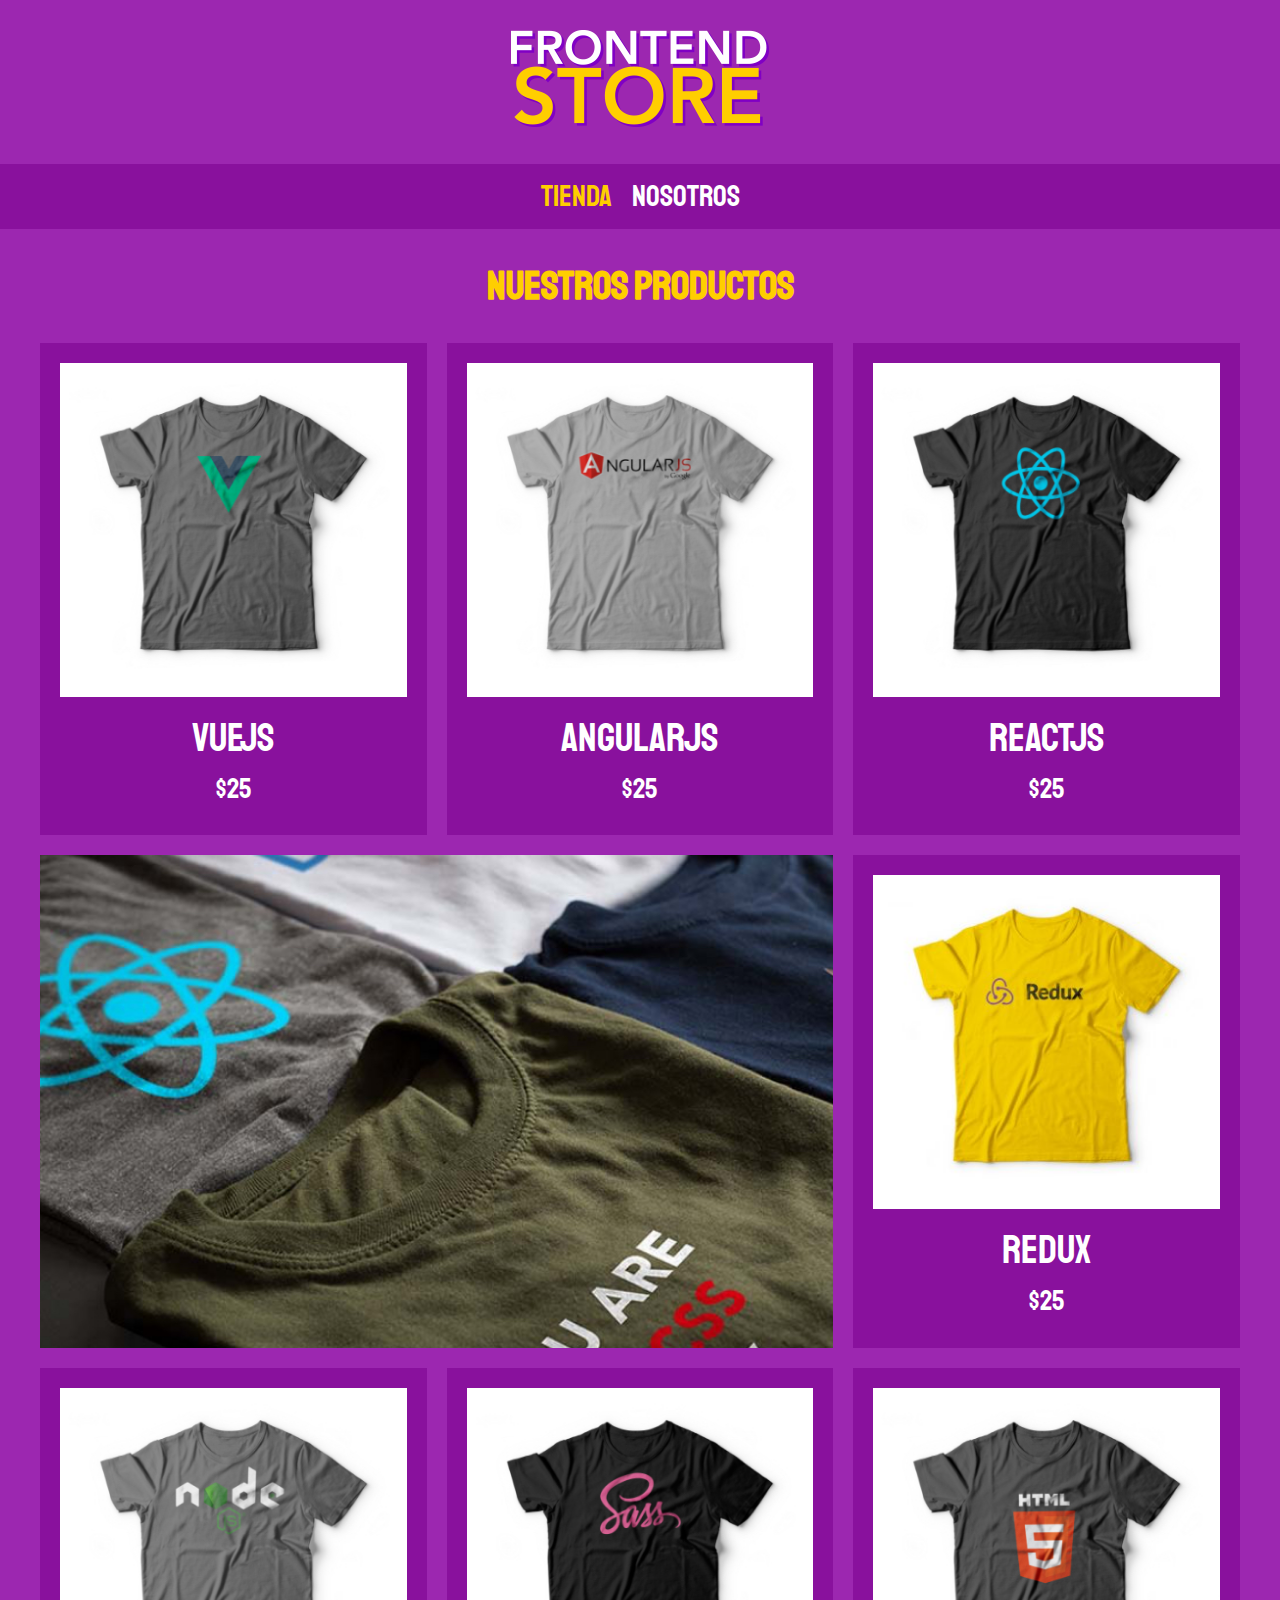
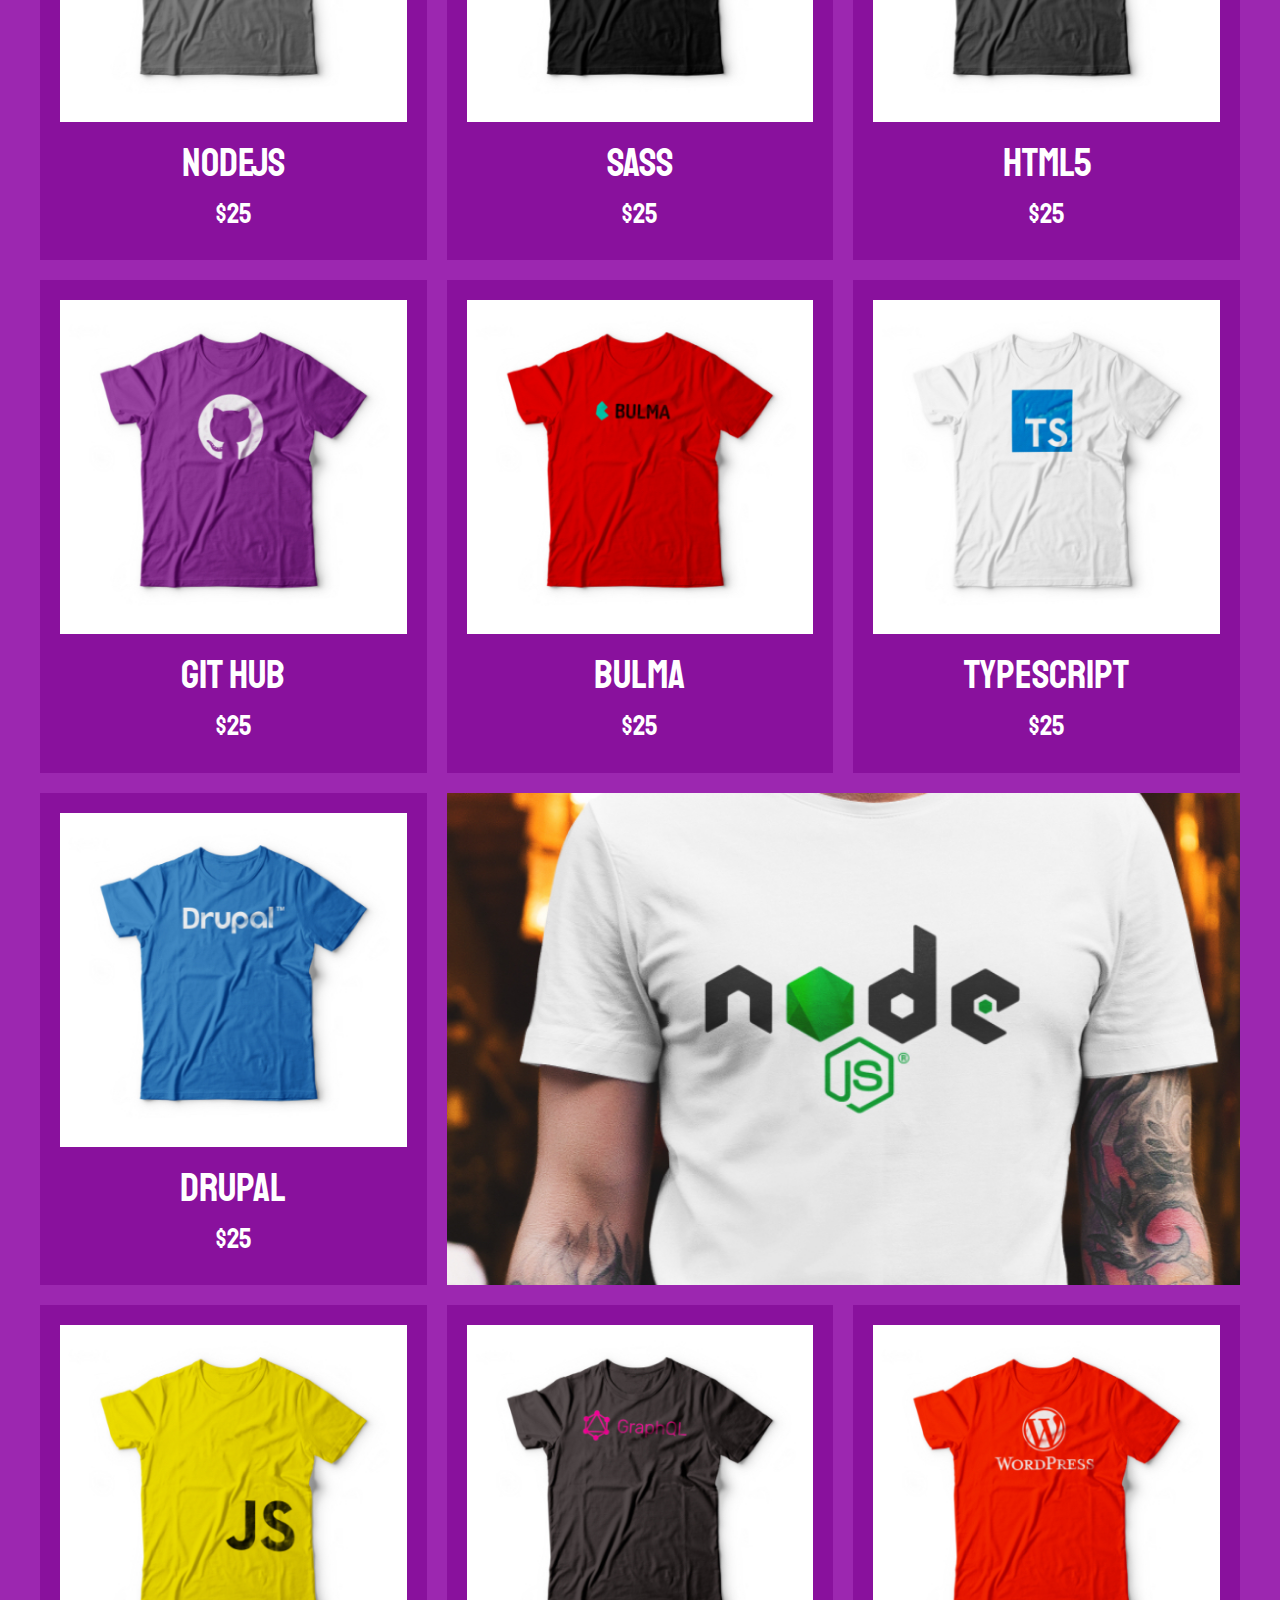
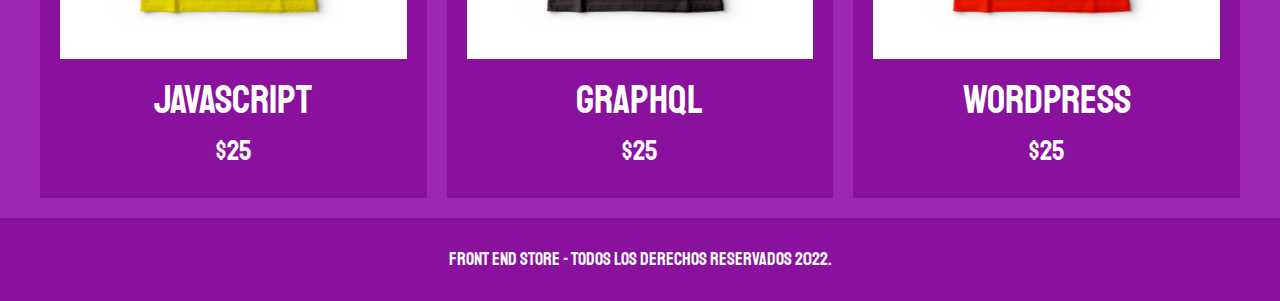
<file: index.html>
<!DOCTYPE html>
<html lang="es">
<head>
    <meta charset="UTF-8">
    <meta http-equiv="X-UA-Compatible" content="IE=edge">
    <meta name="viewport" content="width=device-width, initial-scale=1.0">
    <title>FrontEnd Store</title>
    <link rel="stylesheet" href="./css/normalize.css">
    <link rel="preconnect" href="https://fonts.googleapis.com">
    <link rel="preconnect" href="https://fonts.gstatic.com" crossorigin>
    <link href="https://fonts.googleapis.com/css2?family=Staatliches&display=swap" rel="stylesheet">
    <link rel="stylesheet" href="./css/style.css">
</head>
<body>
    <!-- HEADER -->
    <header class="header">
        <a href="index.html">
            <img  class="header__logo" src="./img/logo.png" alt="Logotipo">
        </a>
    </header>
    <!-- HEADER -->

    <!-- NAV -->
    <nav class="navegacion">
        <a class="navegacion__enlace navegacion__enlace--activo" href="index.html">Tienda</a>
        <a class="navegacion__enlace" href="nosotros.html">Nosotros</a>
    </nav>
    <!-- NAV -->

    <!-- MAIN -->
    <main class="contenedor">
        <h1>Nuestros Productos</h1>

        <div class="grid">
            <div class="producto">
               <a href="producto.html">
                    <img class="producto__imagen" src="img/1.jpg" alt="imagen camisa">
                    <div class="producto__informacion">
                        <p class="producto__nombre">VueJS</p>
                        <p class="producto__precio">$25</p>
                    </div>
                </a> 
            </div> <!-- .producto -->
            <div class="producto">
                <a href="producto.html">
                     <img class="producto__imagen" src="img/2.jpg" alt="imagen camisa">
                     <div class="producto__informacion">
                         <p class="producto__nombre">AngularJS</p>
                         <p class="producto__precio">$25</p>
                     </div>
                 </a> 
             </div> <!-- .producto -->
             <div class="producto">
                <a href="producto.html">
                     <img class="producto__imagen" src="img/3.jpg" alt="imagen camisa">
                     <div class="producto__informacion">
                         <p class="producto__nombre">ReactJS</p>
                         <p class="producto__precio">$25</p>
                     </div>
                 </a> 
             </div> <!-- .producto -->
             <div class="producto">
                <a href="producto.html">
                     <img class="producto__imagen" src="img/4.jpg" alt="imagen camisa">
                     <div class="producto__informacion">
                         <p class="producto__nombre">Redux</p>
                         <p class="producto__precio">$25</p>
                     </div>
                 </a> 
             </div> <!-- .producto -->
             <div class="producto">
                <a href="producto.html">
                     <img class="producto__imagen" src="img/5.jpg" alt="imagen camisa">
                     <div class="producto__informacion">
                         <p class="producto__nombre">NodeJs</p>
                         <p class="producto__precio">$25</p>
                     </div>
                 </a> 
             </div> <!-- .producto -->
             <div class="producto">
                <a href="producto.html">
                     <img class="producto__imagen" src="img/6.jpg" alt="imagen camisa">
                     <div class="producto__informacion">
                         <p class="producto__nombre">Sass</p>
                         <p class="producto__precio">$25</p>
                     </div>
                 </a> 
             </div> <!-- .producto -->
             <div class="producto">
                <a href="producto.html">
                     <img class="producto__imagen" src="img/7.jpg" alt="imagen camisa">
                     <div class="producto__informacion">
                         <p class="producto__nombre">HTML5</p>
                         <p class="producto__precio">$25</p>
                     </div>
                 </a> 
             </div> <!-- .producto -->
             <div class="producto">
                <a href="producto.html">
                     <img class="producto__imagen" src="img/8.jpg" alt="imagen camisa">
                     <div class="producto__informacion">
                         <p class="producto__nombre">Git Hub</p>
                         <p class="producto__precio">$25</p>
                     </div>
                 </a> 
             </div> <!-- .producto -->
             <div class="producto">
                <a href="producto.html">
                     <img class="producto__imagen" src="img/9.jpg" alt="imagen camisa">
                     <div class="producto__informacion">
                         <p class="producto__nombre">Bulma</p>
                         <p class="producto__precio">$25</p>
                     </div>
                 </a> 
             </div> <!-- .producto -->
             <div class="producto">
                <a href="producto.html">
                     <img class="producto__imagen" src="img/10.jpg" alt="imagen camisa">
                     <div class="producto__informacion">
                         <p class="producto__nombre">TypeScript</p>
                         <p class="producto__precio">$25</p>
                     </div>
                 </a> 
             </div> <!-- .producto -->
             <div class="producto">
                <a href="producto.html">
                     <img class="producto__imagen" src="img/11.jpg" alt="imagen camisa">
                     <div class="producto__informacion">
                         <p class="producto__nombre">Drupal</p>
                         <p class="producto__precio">$25</p>
                     </div>
                 </a> 
             </div> <!-- .producto -->
             <div class="producto">
                <a href="producto.html">
                     <img class="producto__imagen" src="img/12.jpg" alt="imagen camisa">
                     <div class="producto__informacion">
                         <p class="producto__nombre">JavaScript</p>
                         <p class="producto__precio">$25</p>
                     </div>
                 </a> 
             </div> <!-- .producto -->
             <div class="producto">
                <a href="producto.html">
                     <img class="producto__imagen" src="img/13.jpg" alt="imagen camisa">
                     <div class="producto__informacion">
                         <p class="producto__nombre">GraphQL</p>
                         <p class="producto__precio">$25</p>
                     </div>
                 </a> 
             </div> <!-- .producto -->
             <div class="producto">
                <a href="producto.html">
                     <img class="producto__imagen" src="img/14.jpg" alt="imagen camisa">
                     <div class="producto__informacion">
                         <p class="producto__nombre">WordPress</p>
                         <p class="producto__precio">$25</p>
                     </div>
                 </a> 
             </div> <!-- .producto -->
             
             <div class="grafico grafico--camisas"></div>
             <div class="grafico grafico--node"></div>

        </div>
    </main>
    <!-- MAIN -->

    <!-- FOOTER -->
    <footer class="footer">
        <p class="footer__texto">
            Front End Store - Todos los derechos Reservados 2022.
        </p>
    </footer>
    <!-- FOOTER -->

</body>
</html>
</file>
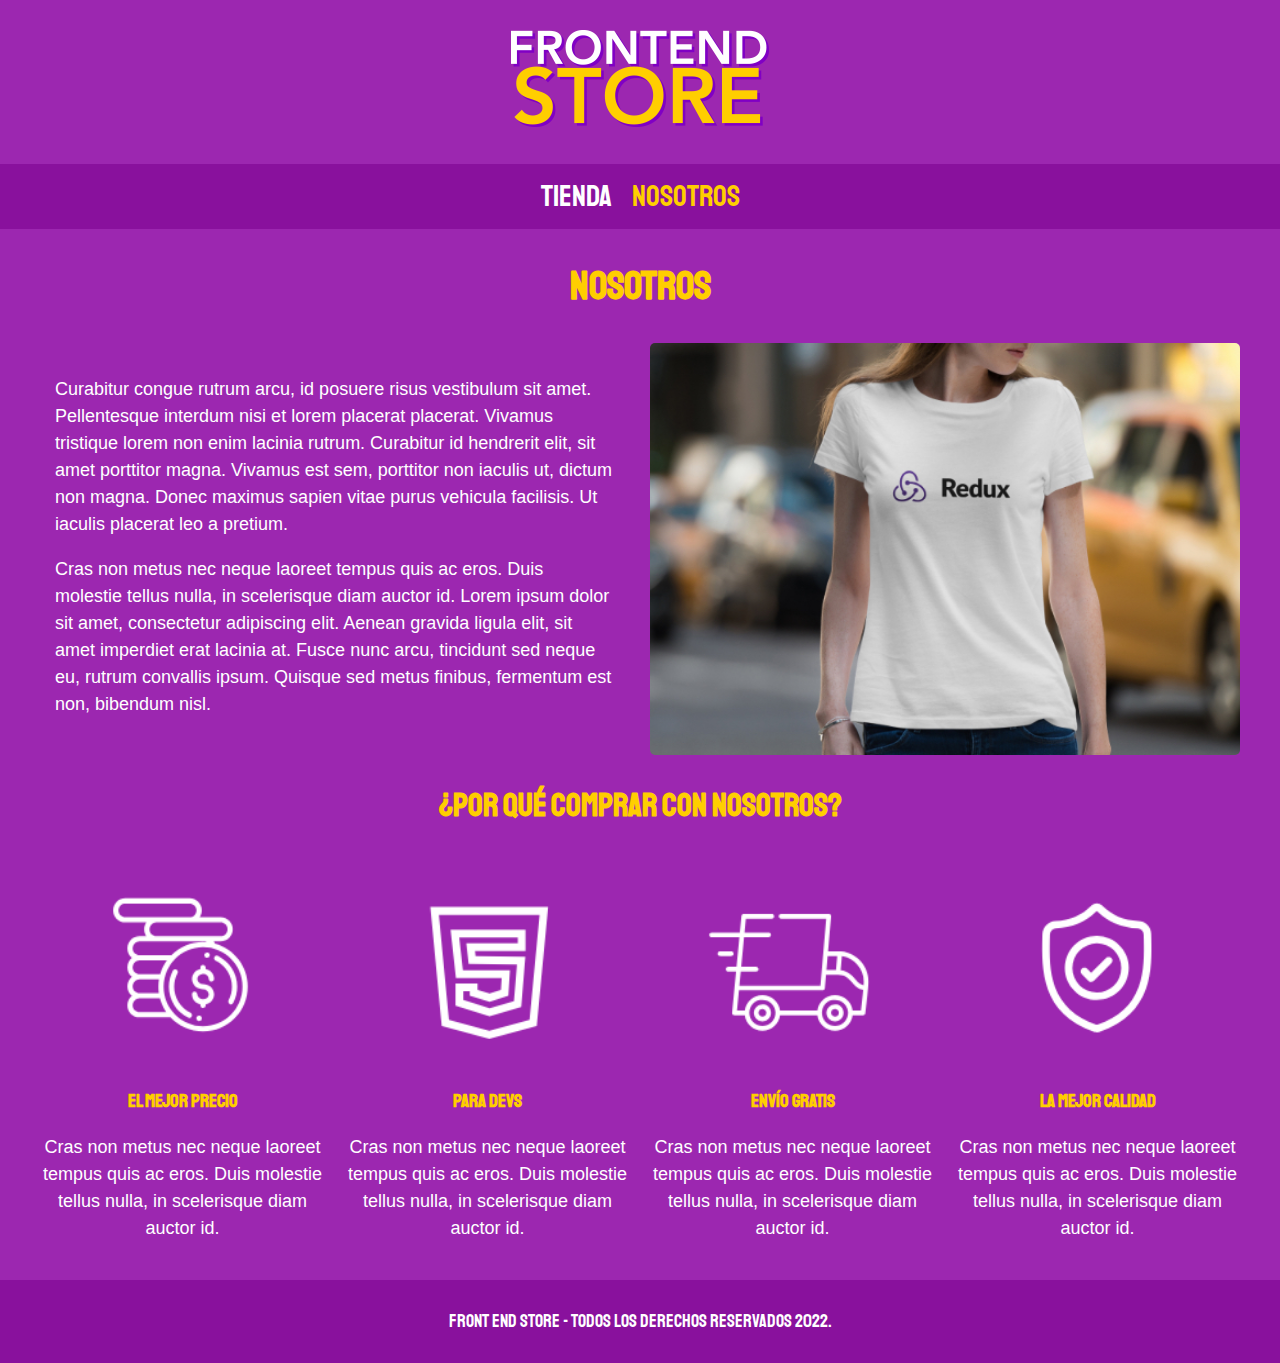
<file: nosotros.html>
<!DOCTYPE html>
<html lang="es">

<head>
    <meta charset="UTF-8">
    <meta http-equiv="X-UA-Compatible" content="IE=edge">
    <meta name="viewport" content="width=device-width, initial-scale=1.0">
    <title>FrontEnd Store</title>
    <link rel="stylesheet" href="./css/normalize.css">
    <link rel="preconnect" href="https://fonts.googleapis.com">
    <link rel="preconnect" href="https://fonts.gstatic.com" crossorigin>
    <link href="https://fonts.googleapis.com/css2?family=Staatliches&display=swap" rel="stylesheet">
    <link rel="stylesheet" href="./css/style.css">
</head>

<body>
    <!-- HEADER -->
    <header class="header">
        <a href="index.html">
            <img class="header__logo" src="./img/logo.png" alt="Logotipo">
        </a>
    </header>
    <!-- HEADER -->

    <!-- NAV -->
    <nav class="navegacion">
        <a class="navegacion__enlace" href="index.html">Tienda</a>
        <a class="navegacion__enlace navegacion__enlace--activo" href="nosotros.html">Nosotros</a>
    </nav>
    <!-- NAV -->

    <!-- MAIN -->
    <main class="contenedor">
        <h1>Nosotros</h1>
        <div class="nosotros">
            <div class="nosotros__contenido">
                <p class="nosotros__textos">Curabitur congue rutrum arcu, id posuere risus vestibulum sit amet. Pellentesque interdum nisi et lorem
                placerat placerat. Vivamus tristique lorem non enim lacinia rutrum. Curabitur id hendrerit elit, sit amet
                porttitor magna. Vivamus est sem, porttitor non iaculis ut, dictum non magna. Donec maximus sapien
                vitae purus vehicula facilisis. Ut iaculis placerat leo a pretium.</p>
    
                <p class="nosotros__textos">Cras non metus nec neque laoreet tempus quis ac eros. Duis molestie tellus nulla, in scelerisque diam auctor
                id. Lorem ipsum dolor sit amet, consectetur adipiscing elit. Aenean gravida ligula elit, sit amet imperdiet
                erat lacinia at. Fusce nunc arcu, tincidunt sed neque eu, rutrum convallis ipsum. Quisque sed metus finibus,
                fermentum est non, bibendum nisl.</p>
            </div>
            <img class="nosotros__imagen" src="img/nosotros.jpg" alt="imagen nosotros">
        </div>
        
    </main>
    <!-- MAIN -->

    <!-- Section -->
    <section class="contenedor comprar">
        <h2 class="comprar__titulo">¿Por qué comprar con nosotros?</h2>
        <div class="cajas">
            <div class="caja">
                <img class="caja__imagen" src="img/icono_1.png" alt="">
                <h3 class="caja__titulo">EL mejor precio</h3>
                <p>Cras non metus nec neque laoreet tempus quis ac eros. Duis molestie tellus nulla, in scelerisque diam auctor
                    id.</p>
             </div> <!--.caja -->
             <div class="caja">
                <img class="caja__imagen" src="img/icono_2.png" alt="">
                <h3 class="caja__titulo">Para Devs</h3>
                <p>Cras non metus nec neque laoreet tempus quis ac eros. Duis molestie tellus nulla, in scelerisque diam auctor
                    id.</p>
             </div> <!--.caja -->
             <div class="caja">
                <img class="caja__imagen" src="img/icono_3.png" alt="">
                <h3 class="caja__titulo">Envío gratis</h3>
                <p>Cras non metus nec neque laoreet tempus quis ac eros. Duis molestie tellus nulla, in scelerisque diam auctor
                    id.</p>
             </div> <!--.caja -->
             <div class="caja">
                <img class="caja__imagen" src="img/icono_4.png" alt="">
                <h3 class="caja__titulo">La mejor calidad</h3>
                <p>Cras non metus nec neque laoreet tempus quis ac eros. Duis molestie tellus nulla, in scelerisque diam auctor
                    id.</p>
             </div> <!--.caja -->
        </div> <!--.cajas -->
    </section>
    <!-- Section -->

    <!-- FOOTER -->
    <footer class="footer">
        <p class="footer__texto">
            Front End Store - Todos los derechos Reservados 2022.
        </p>
    </footer>
    <!-- FOOTER -->

</body>

</html>
</file>
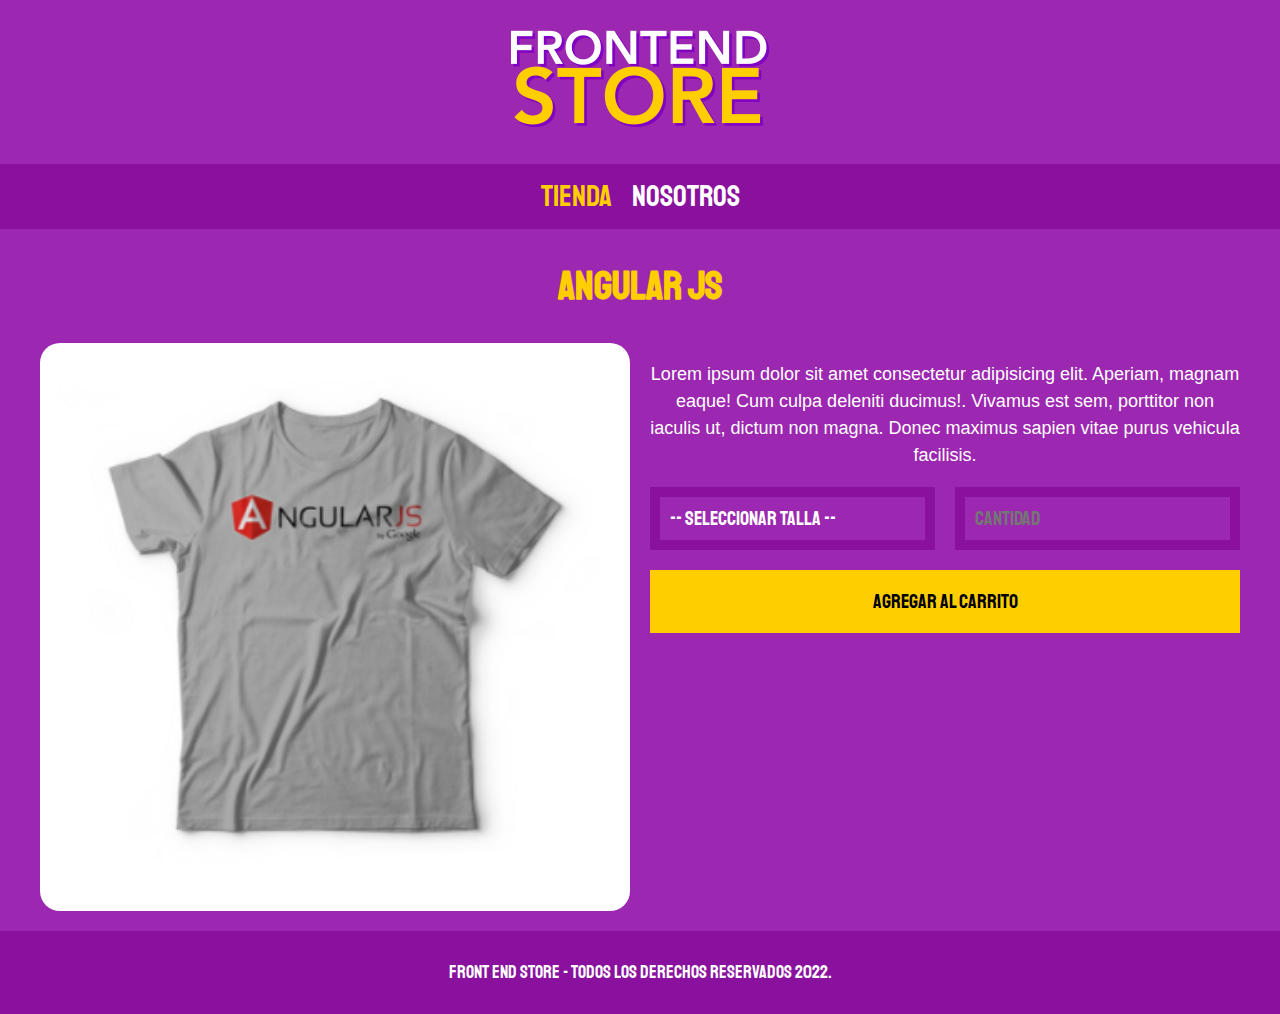
<file: producto.html>
<!DOCTYPE html>
<html lang="es">

<head>
    <meta charset="UTF-8">
    <meta http-equiv="X-UA-Compatible" content="IE=edge">
    <meta name="viewport" content="width=device-width, initial-scale=1.0">
    <title>FrontEnd Store</title>
    <link rel="stylesheet" href="./css/normalize.css">
    <link rel="preconnect" href="https://fonts.googleapis.com">
    <link rel="preconnect" href="https://fonts.gstatic.com" crossorigin>
    <link href="https://fonts.googleapis.com/css2?family=Staatliches&display=swap" rel="stylesheet">
    <link rel="stylesheet" href="./css/style.css">
</head>

<body>
    <!-- HEADER -->
    <header class="header">
        <a href="index.html">
            <img class="header__logo" src="./img/logo.png" alt="Logotipo">
        </a>
    </header>
    <!-- HEADER -->

    <!-- NAV -->
    <nav class="navegacion">
        <a class="navegacion__enlace navegacion__enlace--activo" href="index.html">Tienda</a>
        <a class="navegacion__enlace" href="nosotros.html">Nosotros</a>
    </nav>
    <!-- NAV -->

    <!-- MAIN -->
    <main class="contenedor">
        <h1>Angular JS</h1>

        <div class="camisa">
            <img class="camisa__imagen" src="img/2.jpg" alt="Imagen del producto">
            <div class="camisa__contenido">
                <p>Lorem ipsum dolor sit amet consectetur adipisicing elit. Aperiam, magnam eaque! Cum culpa deleniti
                    ducimus!. Vivamus est sem, porttitor non iaculis ut, dictum non magna. Donec maximus sapien
                    vitae purus vehicula facilisis.</p>
            
                <form class="formulario">
                    <select class="formulario__campo">
                        <option disabled selected>-- Seleccionar talla --</option>
                        <option>S</option>
                        <option>M</option>
                        <option>L</option>
                        <option>XL</option>
                    </select>
                    <input class="formulario__campo" type="number" placeholder="Cantidad" min="1">
                    <input class="formulario__submit" type="submit" value="Agregar al carrito">
                </form>        
            </div>
        </div>
    </main>
    <!-- MAIN -->

    <!-- FOOTER -->
    <footer class="footer">
        <p class="footer__texto">
            Front End Store - Todos los derechos Reservados 2022.
        </p>
    </footer>
    <!-- FOOTER -->

</body>

</html>
</file>
<file: css/style.css>
:root{
    --primario: #9c27b0;
    --primarioOscuro: #89119d;
    --secundario: #ffce00;
    --secundarioOscuro: rgb(233, 187, 2);
    --blanco: #FFF;
    --negro: #000;

    --fuentePrincipal: 'Staatliches', cursive;
}
html{
    box-sizing: border-box;
    font-size: 62.5%;
}
*, *:before, *:after{
    box-sizing: inherit;
}

/** Globales **/
body{
    background-color: var(--primario);
    font-size: 1.6rem;
    line-height: 1.5;
}

p{
    font-size: 1.8rem;
    font-family: Arial, Helvetica, sans-serif;
    color: var(--blanco);
}

a{
    text-decoration: none;
}
img{
    max-width: 100%;
    width: 100%;
}
.contenedor{
    max-width: 120rem;
    margin: 0 auto;
}
h1, h2, h3{
    text-align: center;
    color: var(--secundario);
    font-family: var(--fuentePrincipal);
}
h1{font-size: 4rem;}
h2{font-size: 3.2rem;}

/* Header */
.header{
    display: flex;
    justify-content: center;   
}

.header__logo{
    margin: 3rem 0;
}
/* Footer */
.footer{
    background-color: var(--primarioOscuro);
    padding: 1rem 0;
    margin-top: 2rem;
}

.footer__texto{
    font-family: var(--fuentePrincipal);
    text-align: center;
}
/* Navegacion */
.navegacion{
    background-color: var(--primarioOscuro);
    padding: 1rem 0;
    display: flex;
    justify-content: center;
    gap: 2rem;
}
.navegacion__enlace{
    font-family: var(--fuentePrincipal);
    color: var(--blanco);
    font-size: 3rem;
}
.navegacion__enlace--activo, 
.navegacion__enlace:hover{
    color: var(--secundario);
}
/*Grid*/
.grid{
    display: grid;
    grid-template-columns: repeat(2, 1fr);
    gap: 2rem;
}
@media (min-width: 768px) {
    .grid{
        grid-template-columns: repeat(3, 1fr);
    }
}
/*Productos*/
.producto{
    background-color: var(--primarioOscuro);
    padding: 2rem;
}
.producto__imagen{
    width: 100%;
}

.producto__nombre{
    font-size: 4rem;
}
.producto__precio{
    font-size: 2.8rem;
}
.producto__nombre,
.producto__precio{
    font-family: var(--fuentePrincipal);
    margin: 1rem 0;
    text-align: center;
    line-height: 1.2;
}
.grafico{
    min-height: 30rem;
    background-repeat: no-repeat;
    background-size: cover;
}
.grafico--camisas{
    grid-row: 2/3;
    grid-column: 1/3;
    background-image: url(../img/grafico1.jpg); 
}

.grafico--node{
    background-image: url(../img/grafico2.jpg);
    grid-column: 1/3;
    grid-row: 8/9;
}

@media (min-width: 768px) {
    .grafico--node{
        grid-row: 5/6;
        grid-column: 2/4;
    }
}
/*Nosotros*/
.nosotros{
    display: grid;
    grid-template-rows: repeat(1, 2fr);
    
}
@media (min-width: 768px) {
    .nosotros{
        display: grid;
        grid-template-columns: repeat(2, 2fr);
        column-gap: 2rem;
    }
}

.nosotros__contenido{
    margin: 1.5rem;
}
.nosotros__imagen{
    grid-row: 1/2;
    width: 100%;
    border-radius: .5rem;
}
@media (min-width: 768px) {
    .nosotros__imagen{
        grid-column: 2/3;
        width: 100%;
        align-self: center;
        border-radius: .5rem;
    }
}

/*Cajas*/
.cajas{
    display: grid;
    grid-template-columns: repeat(2, 4fr);
    gap: 2rem;
}

@media (min-width: 768px) {
    .cajas{
        display: grid;
        grid-template-columns: repeat(4, 1fr);
    }
}

.caja{
    text-align: center;
}
.caja__imagen{
    width: 100%;
}
.caja__titulo{
    margin-top: 0;
}

/*Pagina producto*/
.camisa__imagen{
    border-radius: 2rem;
}
@media (min-width: 768px) {
    .camisa{
        display: grid;
        grid-template-columns: repeat(2, 1fr);
        gap: 2rem;
    }
}
.camisa__contenido{
    text-align: center;
}
.formulario{
    display: grid;
    grid-template-columns: repeat(2, 1fr);
    gap: 2rem;
}

.formulario__campo{
    /*border-color: var(--primarioOscuro);
    border-width: 1rem;
    border-style: solid;*/

    border: 1rem solid var(--primarioOscuro);
    background-color: var(--primario);
    color: var(--blanco);
    font-family: var(--fuentePrincipal);
    font-size: 2rem;
    padding: 1rem;
    appearance: none;
}
.formulario__submit{
    background-color: var(--secundario);
    border: none;
    font-size: 2rem;
    font-family: var(--fuentePrincipal);
    padding: 2rem;
    transition: background-color .3s ease;
    transition: font-size .3s ease;
    grid-column: 1/3;
}
.formulario__submit:hover{
    font-size: 2.2rem;
    cursor: pointer;
    background-color: var(--secundarioOscuro);
}
</file>
